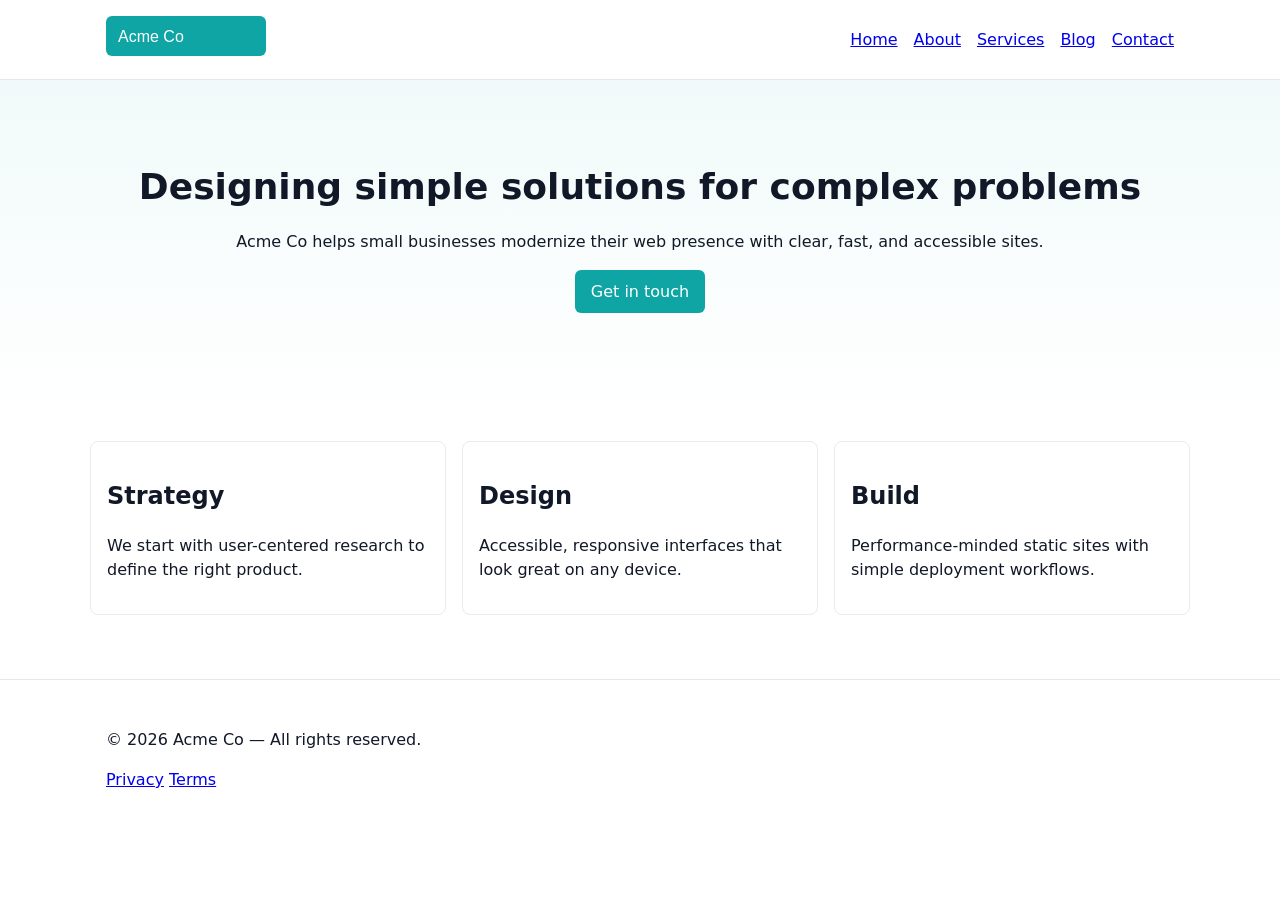
<file: index.html>
<!doctype html>
<html lang="en">
<head>
  <meta charset="utf-8">
  <meta name="viewport" content="width=device-width,initial-scale=1">
  <title>Acme Co — Innovative Solutions</title>
  <link rel="stylesheet" href="css/style.css">
</head>
<body>
  <header class="site-header">
    <div class="container">
      <a class="logo" href="index.html">
        <img src="assets/logo.svg" alt="Acme Co logo" />
      </a>
      <button id="nav-toggle" class="nav-toggle" aria-expanded="false">☰</button>
      <nav id="site-nav" class="site-nav">
        <a href="index.html">Home</a>
        <a href="about.html">About</a>
        <a href="services.html">Services</a>
        <a href="blog/index.html">Blog</a>
        <a href="contact.html">Contact</a>
      </nav>
    </div>
  </header>

  <main>
    <section class="hero">
      <div class="container">
        <h1>Designing simple solutions for complex problems</h1>
        <p>Acme Co helps small businesses modernize their web presence with clear, fast, and accessible sites.</p>
        <p><a class="btn" href="contact.html">Get in touch</a></p>
      </div>
    </section>

    <section class="features container">
      <article class="card">
        <h2>Strategy</h2>
        <p>We start with user-centered research to define the right product.</p>
      </article>
      <article class="card">
        <h2>Design</h2>
        <p>Accessible, responsive interfaces that look great on any device.</p>
      </article>
      <article class="card">
        <h2>Build</h2>
        <p>Performance-minded static sites with simple deployment workflows.</p>
      </article>
    </section>
  </main>

  <footer class="site-footer">
    <div class="container">
      <p>© <span id="year"></span> Acme Co — All rights reserved.</p>
      <nav class="footer-nav">
        <a href="privacy.html">Privacy</a>
        <a href="terms.html">Terms</a>
      </nav>
    </div>
  </footer>

  <script src="js/main.js"></script>
</body>
</html>
</file>
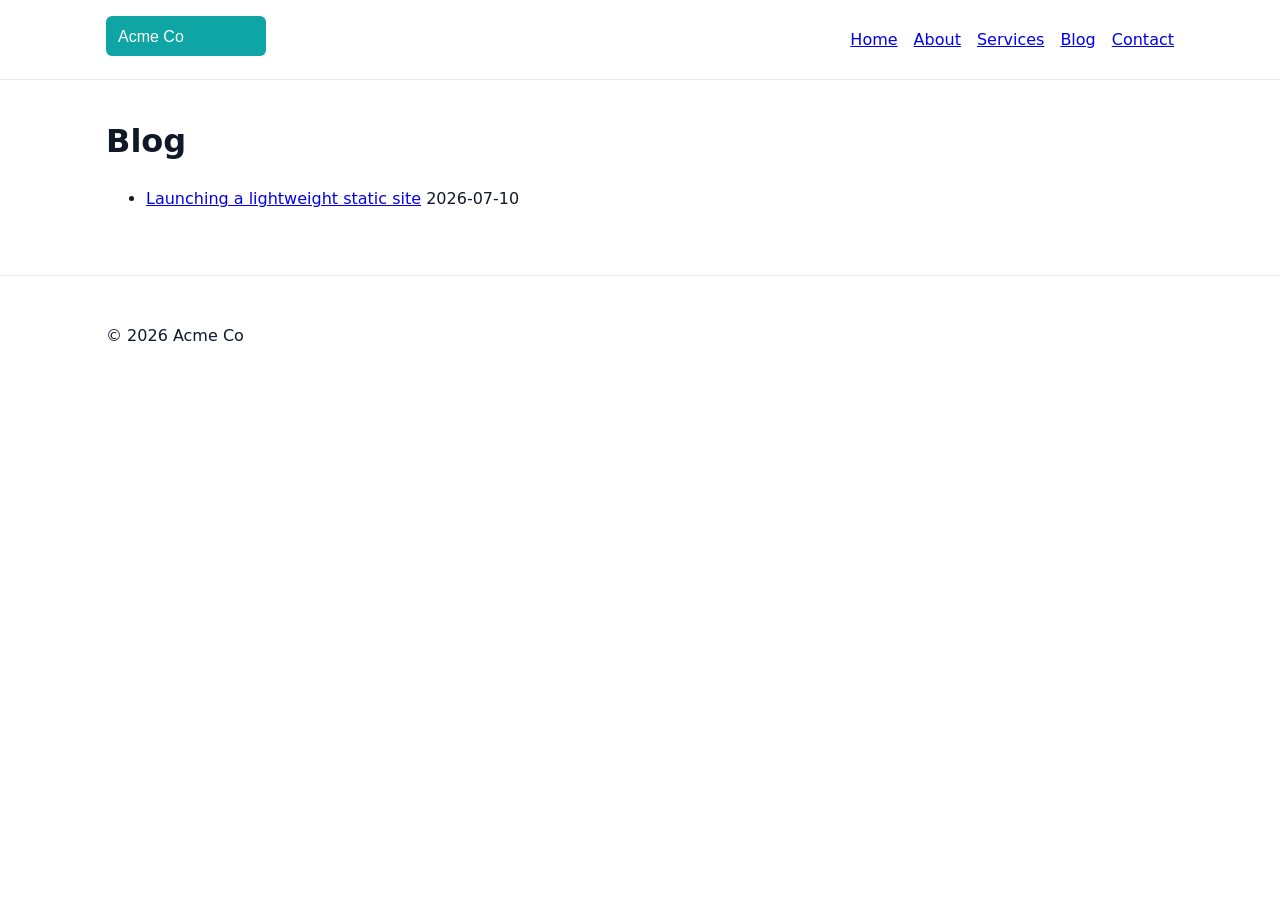
<file: blog/index.html>
<!doctype html>
<html lang="en">
<head>
  <meta charset="utf-8">
  <meta name="viewport" content="width=device-width,initial-scale=1">
  <title>Blog — Acme Co</title>
  <link rel="stylesheet" href="../css/style.css">
</head>
<body>
  <header class="site-header">
    <div class="container">
      <a class="logo" href="../index.html"><img src="../assets/logo.svg" alt="Acme Co logo"></a>
      <button id="nav-toggle" class="nav-toggle" aria-expanded="false">☰</button>
      <nav id="site-nav" class="site-nav">
        <a href="../index.html">Home</a>
        <a href="../about.html">About</a>
        <a href="../services.html">Services</a>
        <a href="index.html">Blog</a>
        <a href="../contact.html">Contact</a>
      </nav>
    </div>
  </header>

  <main class="container">
    <h1>Blog</h1>
    <ul class="posts">
      <li><a href="post.html">Launching a lightweight static site</a> <time>2026-07-10</time></li>
    </ul>
  </main>

  <footer class="site-footer">
    <div class="container">
      <p>© <span id="year"></span> Acme Co</p>
    </div>
  </footer>

  <script src="../js/main.js"></script>
</body>
</html>
</file>
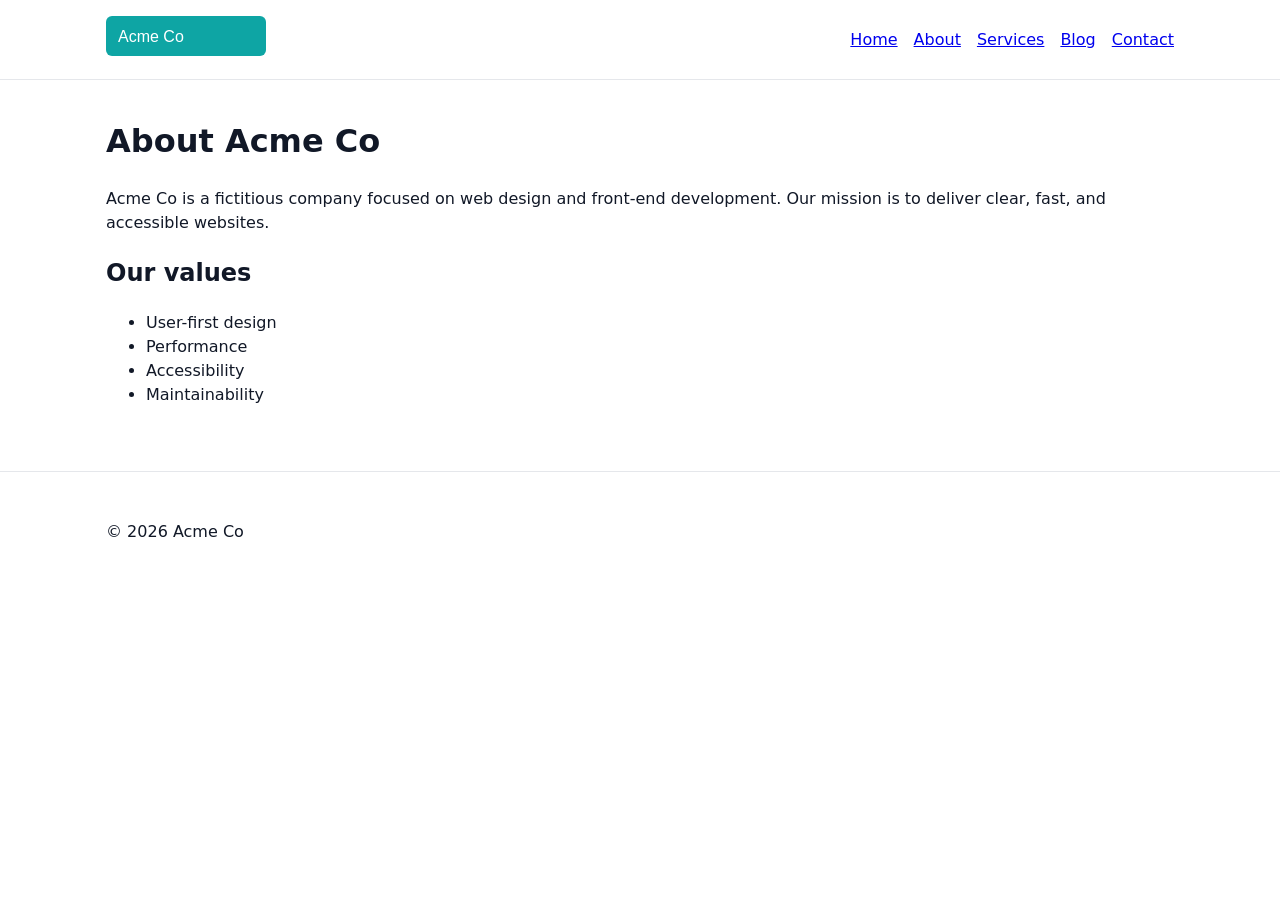
<file: about.html>
<!doctype html>
<html lang="en">
<head>
  <meta charset="utf-8">
  <meta name="viewport" content="width=device-width,initial-scale=1">
  <title>About — Acme Co</title>
  <link rel="stylesheet" href="css/style.css">
</head>
<body>
  <header class="site-header">
    <div class="container">
      <a class="logo" href="index.html"><img src="assets/logo.svg" alt="Acme Co logo"></a>
      <button id="nav-toggle" class="nav-toggle" aria-expanded="false">☰</button>
      <nav id="site-nav" class="site-nav">
        <a href="index.html">Home</a>
        <a href="about.html">About</a>
        <a href="services.html">Services</a>
        <a href="blog/index.html">Blog</a>
        <a href="contact.html">Contact</a>
      </nav>
    </div>
  </header>

  <main class="container">
    <h1>About Acme Co</h1>
    <p>Acme Co is a fictitious company focused on web design and front-end development. Our mission is to deliver clear, fast, and accessible websites.</p>

    <h2>Our values</h2>
    <ul>
      <li>User-first design</li>
      <li>Performance</li>
      <li>Accessibility</li>
      <li>Maintainability</li>
    </ul>
  </main>

  <footer class="site-footer">
    <div class="container">
      <p>© <span id="year"></span> Acme Co</p>
    </div>
  </footer>

  <script src="js/main.js"></script>
</body>
</html>
</file>
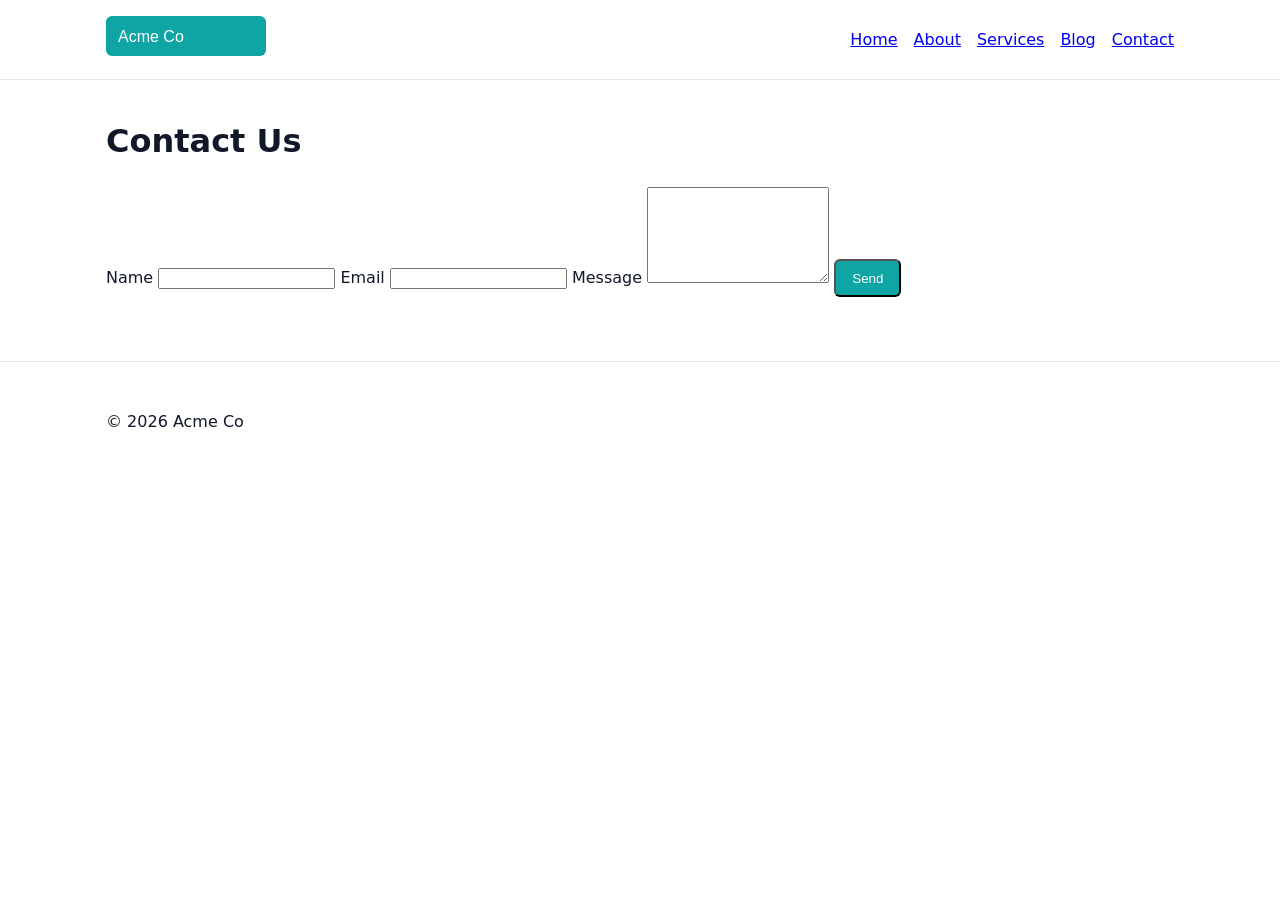
<file: contact.html>
<!doctype html>
<html lang="en">
<head>
  <meta charset="utf-8">
  <meta name="viewport" content="width=device-width,initial-scale=1">
  <title>Contact — Acme Co</title>
  <link rel="stylesheet" href="css/style.css">
</head>
<body>
  <header class="site-header">
    <div class="container">
      <a class="logo" href="index.html"><img src="assets/logo.svg" alt="Acme Co logo"></a>
      <button id="nav-toggle" class="nav-toggle" aria-expanded="false">☰</button>
      <nav id="site-nav" class="site-nav">
        <a href="index.html">Home</a>
        <a href="about.html">About</a>
        <a href="services.html">Services</a>
        <a href="blog/index.html">Blog</a>
        <a href="contact.html">Contact</a>
      </nav>
    </div>
  </header>

  <main class="container contact">
    <h1>Contact Us</h1>
    <form id="contact-form" action="#" method="post">
      <label for="name">Name</label>
      <input id="name" name="name" required>

      <label for="email">Email</label>
      <input id="email" name="email" type="email" required>

      <label for="message">Message</label>
      <textarea id="message" name="message" rows="6" required></textarea>

      <button type="submit" class="btn">Send</button>
      <p id="form-status" class="form-status" aria-live="polite"></p>
    </form>
  </main>

  <footer class="site-footer">
    <div class="container">
      <p>© <span id="year"></span> Acme Co</p>
    </div>
  </footer>

  <script src="js/main.js"></script>
</body>
</html>
</file>
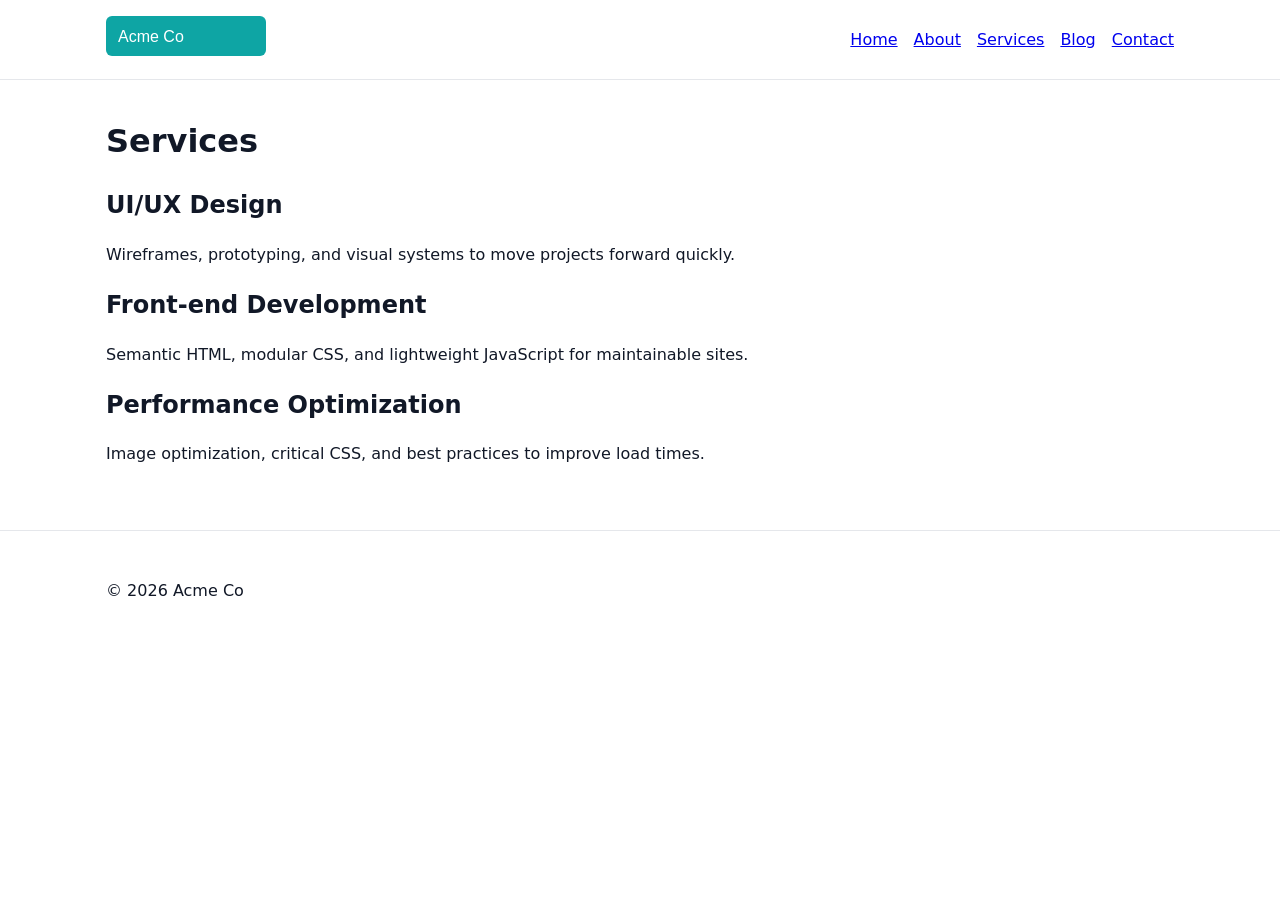
<file: services.html>
<!doctype html>
<html lang="en">
<head>
  <meta charset="utf-8">
  <meta name="viewport" content="width=device-width,initial-scale=1">
  <title>Services — Acme Co</title>
  <link rel="stylesheet" href="css/style.css">
</head>
<body>
  <header class="site-header">
    <div class="container">
      <a class="logo" href="index.html"><img src="assets/logo.svg" alt="Acme Co logo"></a>
      <button id="nav-toggle" class="nav-toggle" aria-expanded="false">☰</button>
      <nav id="site-nav" class="site-nav">
        <a href="index.html">Home</a>
        <a href="about.html">About</a>
        <a href="services.html">Services</a>
        <a href="blog/index.html">Blog</a>
        <a href="contact.html">Contact</a>
      </nav>
    </div>
  </header>

  <main class="container">
    <h1>Services</h1>
    <section class="service-list">
      <article>
        <h2>UI/UX Design</h2>
        <p>Wireframes, prototyping, and visual systems to move projects forward quickly.</p>
      </article>
      <article>
        <h2>Front-end Development</h2>
        <p>Semantic HTML, modular CSS, and lightweight JavaScript for maintainable sites.</p>
      </article>
      <article>
        <h2>Performance Optimization</h2>
        <p>Image optimization, critical CSS, and best practices to improve load times.</p>
      </article>
    </section>
  </main>

  <footer class="site-footer">
    <div class="container">
      <p>© <span id="year"></span> Acme Co</p>
    </div>
  </footer>

  <script src="js/main.js"></script>
</body>
</html>
</file>
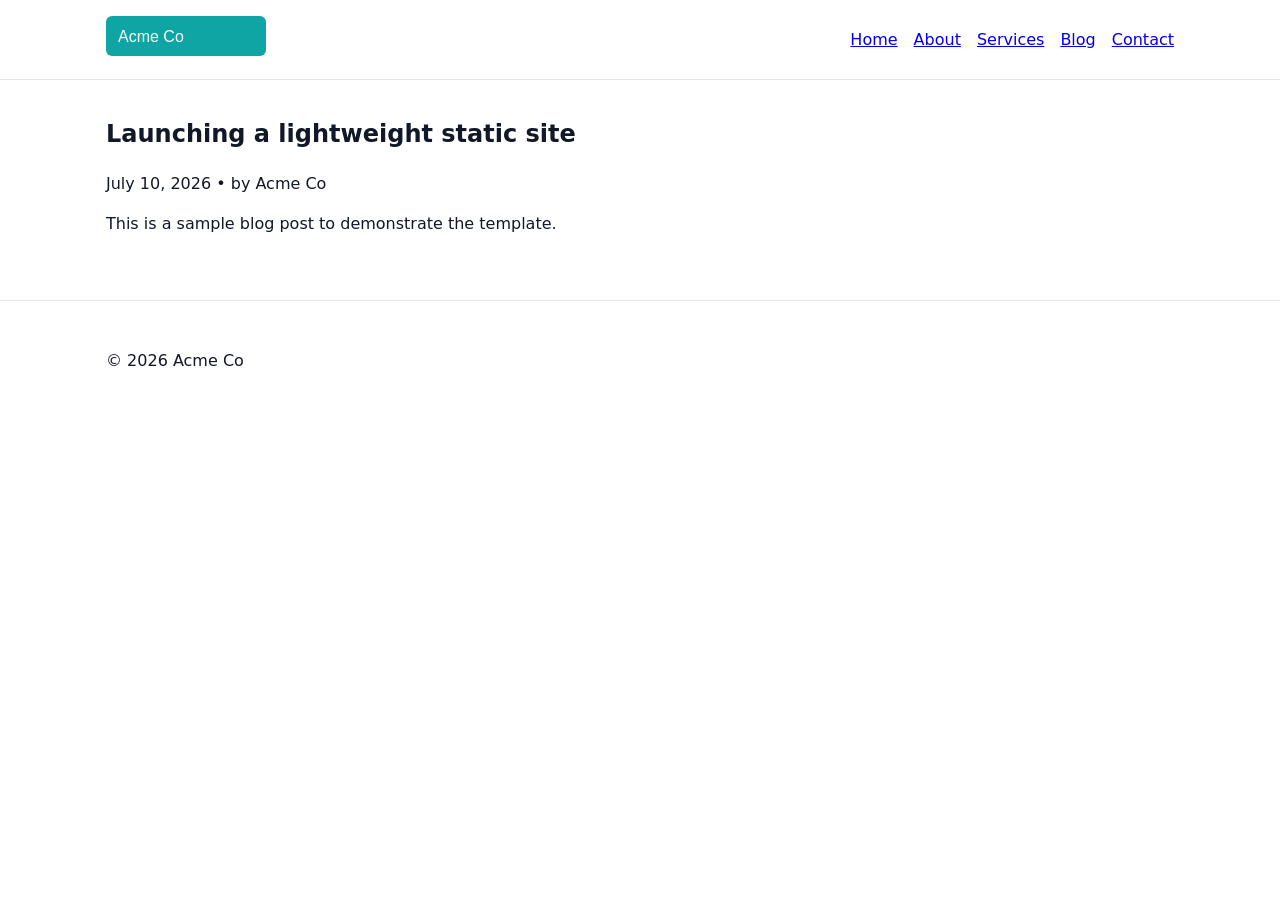
<file: blog/post.html>
<!doctype html>
<html lang="en">
<head>
  <meta charset="utf-8">
  <meta name="viewport" content="width=device-width,initial-scale=1">
  <title>Launching a lightweight static site — Acme Co</title>
  <link rel="stylesheet" href="../css/style.css">
</head>
<body>
  <header class="site-header">
    <div class="container">
      <a class="logo" href="../index.html"><img src="../assets/logo.svg" alt="Acme Co logo"></a>
      <button id="nav-toggle" class="nav-toggle" aria-expanded="false">☰</button>
      <nav id="site-nav" class="site-nav">
        <a href="../index.html">Home</a>
        <a href="../about.html">About</a>
        <a href="../services.html">Services</a>
        <a href="index.html">Blog</a>
        <a href="../contact.html">Contact</a>
      </nav>
    </div>
  </header>

  <main class="container post">
    <article>
      <h1>Launching a lightweight static site</h1>
      <p class="meta">July 10, 2026 • by Acme Co</p>
      <p>This is a sample blog post to demonstrate the template.</p>
    </article>
  </main>

  <footer class="site-footer">
    <div class="container">
      <p>© <span id="year"></span> Acme Co</p>
    </div>
  </footer>

  <script src="../js/main.js"></script>
</body>
</html>
</file>
<file: css/style.css>
:root{
  --bg:#ffffff; --fg:#111827; --muted:#6b7280; --accent:#0ea5a4; --max-width:1100px;
}
*{box-sizing:border-box}
html,body{height:100%}
body{margin:0;font-family:system-ui,-apple-system,Segoe UI,Roboto,'Helvetica Neue',Arial;color:var(--fg);background:var(--bg);line-height:1.5}
.container{max-width:var(--max-width);margin:0 auto;padding:1rem}
.site-header{background:#fff;border-bottom:1px solid #e5e7eb}
.site-header .container{display:flex;align-items:center;gap:1rem}
.logo img{height:40px}
.site-nav{margin-left:auto;display:flex;gap:1rem}
.nav-toggle{display:none;background:none;border:0;font-size:1.25rem}
.hero{padding:4rem 0;text-align:center;background:linear-gradient(180deg,rgba(14,165,164,0.06),transparent)}
.hero h1{font-size:clamp(1.5rem,3vw,2.25rem);margin:0 0 .5rem}
.btn{display:inline-block;background:var(--accent);color:#fff;padding:.6rem 1rem;border-radius:6px;text-decoration:none}
.features{display:grid;grid-template-columns:repeat(auto-fit,minmax(220px,1fr));gap:1rem;padding:2rem 0}
.card{background:#fff;border:1px solid #eaeaea;padding:1rem;border-radius:8px}
.site-footer{border-top:1px solid #e5e7eb;padding:1rem 0;margin-top:2rem}
.form-status{margin-top:.5rem;color:var(--muted)}
/* Responsive */
@media (max-width:768px){
  .site-nav{display:none;position:absolute;top:64px;right:1rem;background:#fff;padding:1rem;border:1px solid #e5e7eb;border-radius:8px}
  .nav-toggle{display:block;margin-left:auto}
}
</file>
